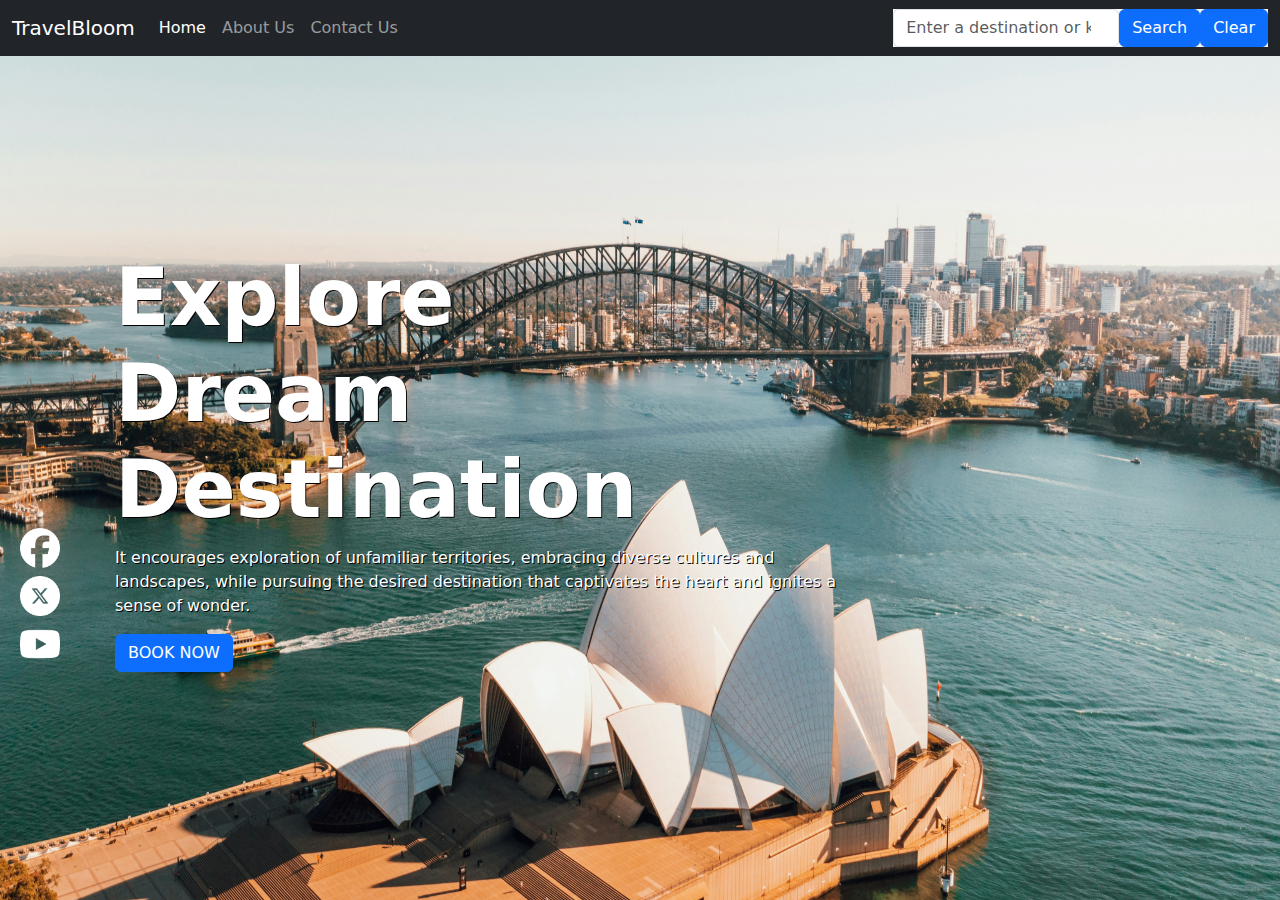
<file: index.html>
<!DOCTYPE html>
<html lang="en">

<head>
    <meta charset="UTF-8">
    <meta name="viewport" content="width=device-width, initial-scale=1.0">
    <link href="https://cdn.jsdelivr.net/npm/bootstrap@5.3.3/dist/css/bootstrap.min.css" rel="stylesheet">
    <link rel="stylesheet" href="travel_recommendation.css">
    <title>TravelBloom - Travel Recommendation</title>
</head>

<body>
    <nav class="navbar navbar-expand-lg navbar-dark bg-dark">
        <div class="container-fluid">
            <a class="navbar-brand" href="#">TravelBloom</a>
            <div class="navbar-collapse" id="navbarTogglerDemo02">
                <ul class="navbar-nav me-auto mb-2 mb-lg-0">
                    <li class="nav-item">
                        <a class="nav-link active" aria-current="page" href="index.html">Home</a>
                    </li>
                    <li class="nav-item">
                        <a class="nav-link" href="about_us.html">About Us</a>
                    </li>
                    <li class="nav-item">
                        <a class="nav-link" href="contact_us.html">Contact Us</a>
                    </li>
                </ul>
                <form class="d-flex bg-light">
                    <input class="form-control" id="searchInput" type="search"
                        placeholder="Enter a destination or keyword" aria-label="Search">
                    <div class="dropdown">
                        <button class="btn btn-primary dropbtn" onclick="myFunction()" id="btnSearch">Search</button>
                        <div id="searchResult" class="dropdown-content">
                            <p class="drop-item">Lorem ipsum dolor, sit amet consectetur adipisicing elit. Quo nostrum, facere quibusdam minima harum eius unde necessitatibus optio deserunt exercitationem aperiam in a nisi aut libero? Temporibus facere nisi minus.</p>
                            <p class="drop-item">Lorem ipsum dolor, sit amet consectetur adipisicing elit. Quo nostrum, facere quibusdam minima harum eius unde necessitatibus optio deserunt exercitationem aperiam in a nisi aut libero? Temporibus facere nisi minus.</p>
                            <p class="drop-item">Lorem ipsum dolor, sit amet consectetur adipisicing elit. Quo nostrum, facere quibusdam minima harum eius unde necessitatibus optio deserunt exercitationem aperiam in a nisi aut libero? Temporibus facere nisi minus.</p>
                        </div>
                    </div>
                    <button class="btn btn-primary" id="btnClear">Clear</button>
                </form>
            </div>
        </div>
    </nav>
    <div class="container ms-0 d-flex h-100">
        <div class="d-flex row align-items-end">
            <div class="col-1 ms-2 text-white">
                <img class="mb-2" src="images\facebook-app-round-white-icon.png" width="40px" height="40px"
                    alt="facebook">
                <img class="mb-2" src="images\x-social-media-white-round-icon.png" width="40px" height="40px" alt="X">
                <img class="mb-2" src="images/youtube-app-white-icon.webp" width="40px" height="40px" alt="X">
            </div>
            <div class="col-8 text-white">
                <h1 class="display-1 fw-bold front-text">Explore<br>
                    Dream<br>
                    Destination</h1>
                <p class="front-text">It encourages exploration of unfamiliar territories, embracing diverse cultures and landscapes,
                    while pursuing the desired destination that captivates the heart and ignites a sense of wonder.</p>
                <button class="btn btn-primary">BOOK NOW</button>
            </div>
        </div>
    </div>

    <script src="travel_recommendation.js"></script>
</body>

</html>
</file>
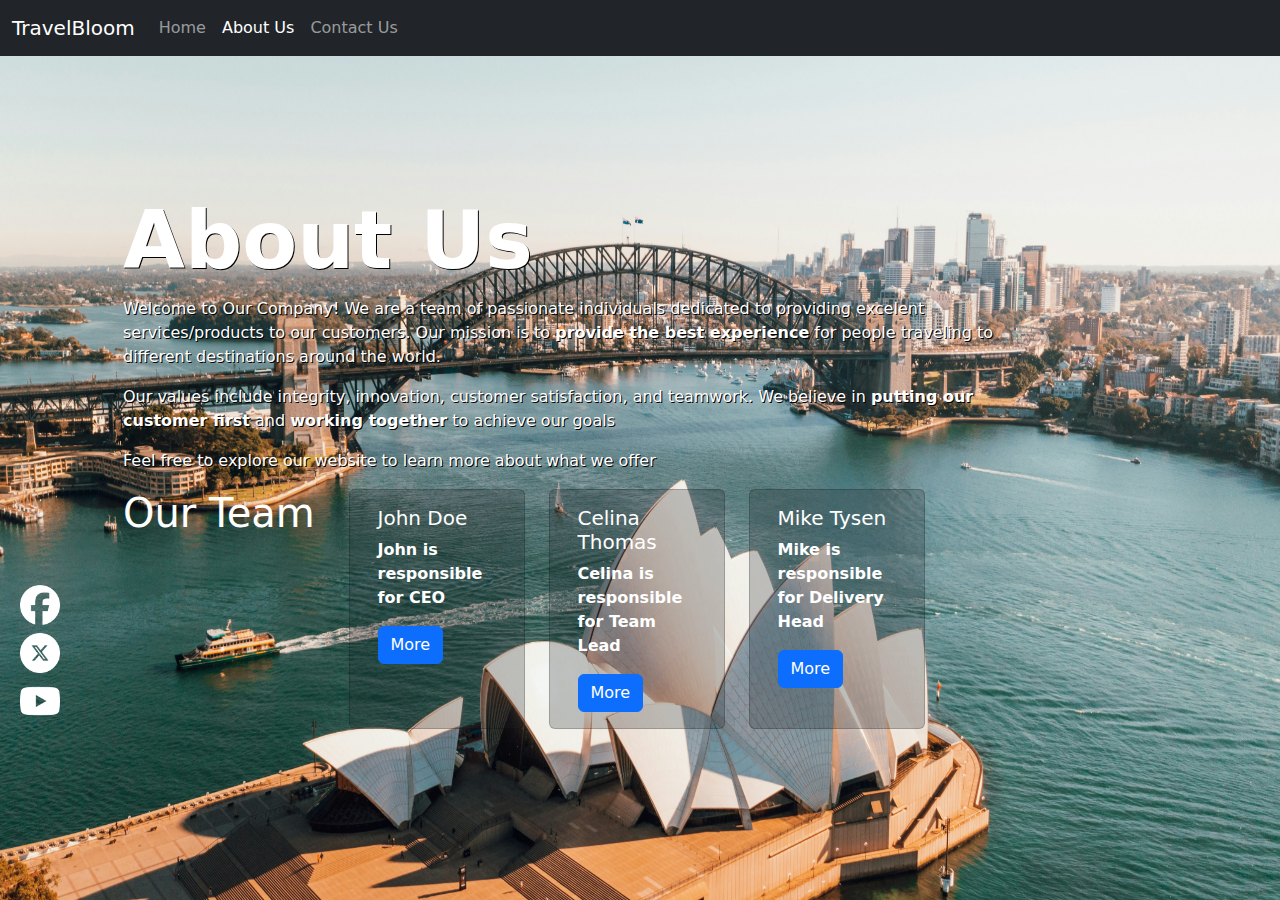
<file: about_us.html>
<!DOCTYPE html>
<html lang="en">

<head>
    <meta charset="UTF-8">
    <meta name="viewport" content="width=device-width, initial-scale=1.0">
    <link href="https://cdn.jsdelivr.net/npm/bootstrap@5.3.3/dist/css/bootstrap.min.css" rel="stylesheet">
    <link rel="stylesheet" href="travel_recommendation.css">
    <title>TravelBloom - About Us</title>
</head>

<body>
    <nav class="navbar navbar-expand-lg navbar-dark bg-dark">
        <div class="container-fluid">
            <a class="navbar-brand" href="#">TravelBloom</a>
            <div class="navbar-collapse" id="navbarTogglerDemo02">
                <ul class="navbar-nav me-auto mb-2 mb-lg-0">
                    <li class="nav-item">
                        <a class="nav-link" href="index.html">Home</a>
                    </li>
                    <li class="nav-item">
                        <a class="nav-link active" aria-current="page" href="about_us.html">About Us</a>
                    </li>
                    <li class="nav-item">
                        <a class="nav-link" href="contact_us.html">Contact Us</a>
                    </li>
                </ul>
            </div>
        </div>
    </nav>
    <div class="container ms-0 d-flex h-100">
        <div class="d-flex row align-items-end">
            <div class="col-1 row-2 ms-2 text-white">
                <img class="mb-2" src="images\facebook-app-round-white-icon.png" width="40px" height="40px"
                    alt="facebook">
                <img class="mb-2" src="images\x-social-media-white-round-icon.png" width="40px" height="40px" alt="X">
                <img class="mb-2" src="images/youtube-app-white-icon.webp" width="40px" height="40px" alt="X">
            </div>
            <div class="col-10 ms-2 text-white">
                <section>
                    <h1 class="display-1 fw-bold front-text">About Us</h1>
                    <p class="front-text">Welcome to Our Company! We are a team of passionate individuals dedicated to
                        providing excelent
                        services/products to our customers. Our mission is to <strong>provide the best
                            experience</strong>
                        for people traveling to different destinations around the world.</p>
                    <p class="front-text">Our values include integrity, innovation, customer satisfaction, and teamwork.
                        We
                        believe in
                        <strong>putting our customer first</strong> and <strong>working together</strong> to achieve our
                        goals
                    </p>
                    <p class="front-text">Feel free to explore our website to learn more about what we offer</p>
                </section>
                <section class="row">
                    <h1 class="col-3">Our Team</h1>
                    <div class="card col-2 me-4 bg-dark bg-opacity-25" style="width: 11rem;">
                        <div class="card-body text-white fw-bold">
                            <h5 class="card-title">John Doe</h5>
                            <p class="card-text">John is responsible for CEO</p>
                            <a href="#" class="btn btn-primary">More</a>
                        </div>
                    </div>
                    <div class="card col-2 me-4 bg-dark bg-opacity-25" style="width: 11rem;">
                        <div class="card-body text-white fw-bold">
                            <h5 class="card-title">Celina Thomas</h5>
                            <p class="card-text">Celina is responsible for Team Lead</p>
                            <a href="#" class="btn btn-primary">More</a>
                        </div>
                    </div>
                    <div class="card col-2 me-4 bg-dark bg-opacity-25" style="width: 11rem;">
                        <div class="card-body text-white fw-bold">
                            <h5 class="card-title">Mike Tysen</h5>
                            <p class="card-text">Mike is responsible for Delivery Head</p>
                            <a href="#" class="btn btn-primary">More</a>
                        </div>
                    </div>

                </section>
            </div>
        </div>
    </div>
</body>

</html>
</file>
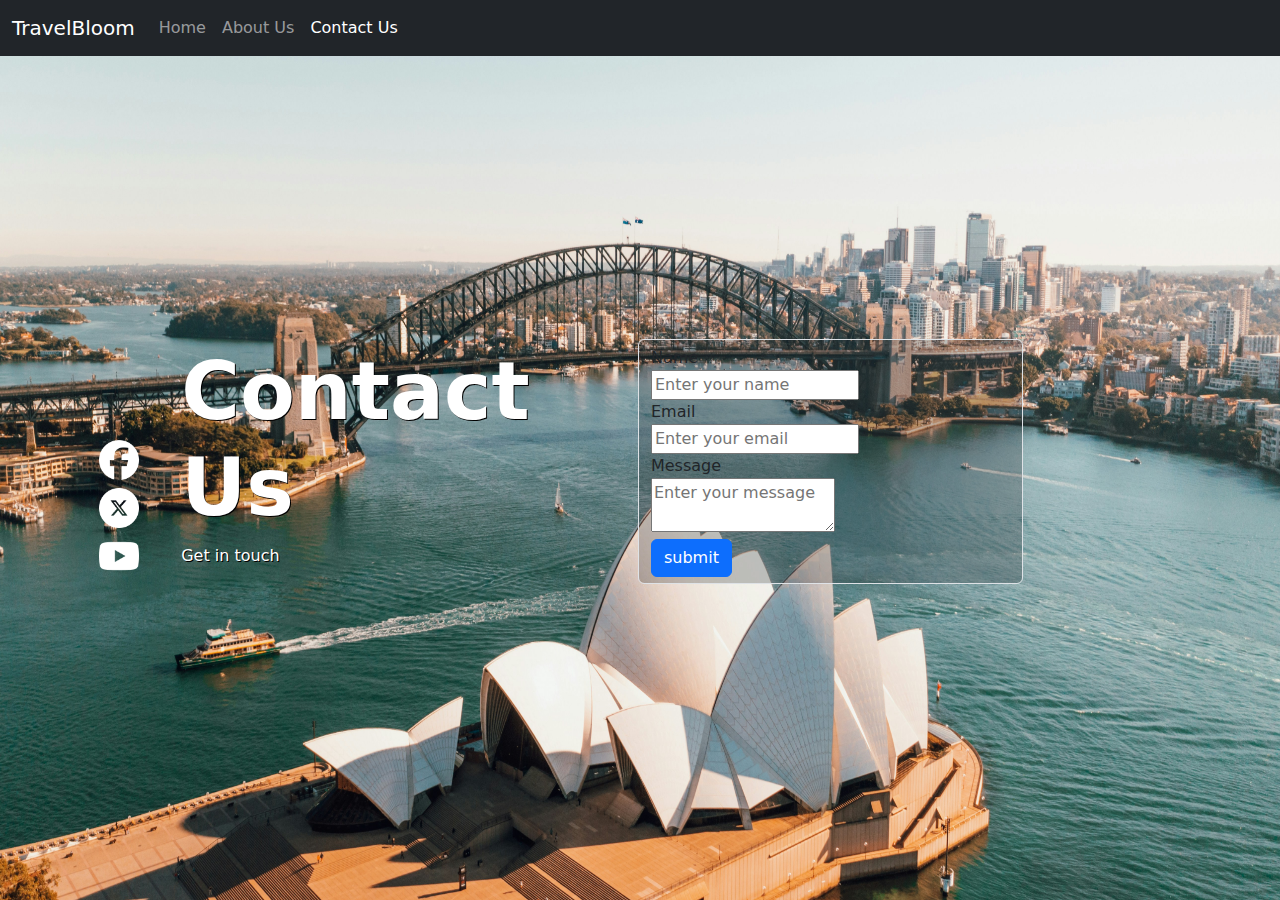
<file: contact_us.html>
<!DOCTYPE html>
<html lang="en">

<head>
    <meta charset="UTF-8">
    <meta name="viewport" content="width=device-width, initial-scale=1.0">
    <link href="https://cdn.jsdelivr.net/npm/bootstrap@5.3.3/dist/css/bootstrap.min.css" rel="stylesheet">
    <link rel="stylesheet" href="travel_recommendation.css">
    <title>TravelBloom - Contact Us</title>
</head>

<body>
    <nav class="navbar navbar-expand-lg navbar-dark bg-dark">
        <div class="container-fluid">
            <a class="navbar-brand" href="#">TravelBloom</a>
            <div class="navbar-collapse" id="navbarTogglerDemo02">
                <ul class="navbar-nav me-auto mb-2 mb-lg-0">
                    <li class="nav-item">
                        <a class="nav-link" href="index.html">Home</a>
                    </li>
                    <li class="nav-item">
                        <a class="nav-link" href="about_us.html">About Us</a>
                    </li>
                    <li class="nav-item">
                        <a class="nav-link active" aria-current="page" href="contact_us.html">Contact Us</a>
                    </li>
                </ul>
            </div>
        </div>
    </nav>
    <div class="container ms-0 d-flex h-100">
        <div class="d-flex row align-items-end">
            <div class="col-1 row-2 ms-2 text-white">
                <img class="mb-2" src="images\facebook-app-round-white-icon.png" width="40px" height="40px"
                    alt="facebook">
                <img class="mb-2" src="images\x-social-media-white-round-icon.png" width="40px" height="40px" alt="X">
                <img class="mb-2" src="images/youtube-app-white-icon.webp" width="40px" height="40px" alt="X">
            </div>
            <div class="col-5 text-white">
                <h1 class="display-1 fw-bold front-text">Contact Us</h1>
                <p class="front-text">Get in touch</p>
            </div>
            <div class="col-5 ms-5">
                <form class="form-control bg-dark bg-opacity-25">
                    <label for="contact-name">Name</label><br>
                    <input type="text" name="contact-name" id="contact-name" placeholder="Enter your name"><br>
                    <label for="contact-email">Email</label><br>
                    <input type="email" name="contact-email" id="contact-email" placeholder="Enter your email"><br>
                    <label for="contact-message">Message</label><br>
                    <textarea name="contact-message" id="contact-message" placeholder="Enter your message"></textarea><br>
                    <input class="btn btn-primary" type="submit" value="submit">
                </form>
            </div>
        </div>
    </div>
</body>

</html>
</file>
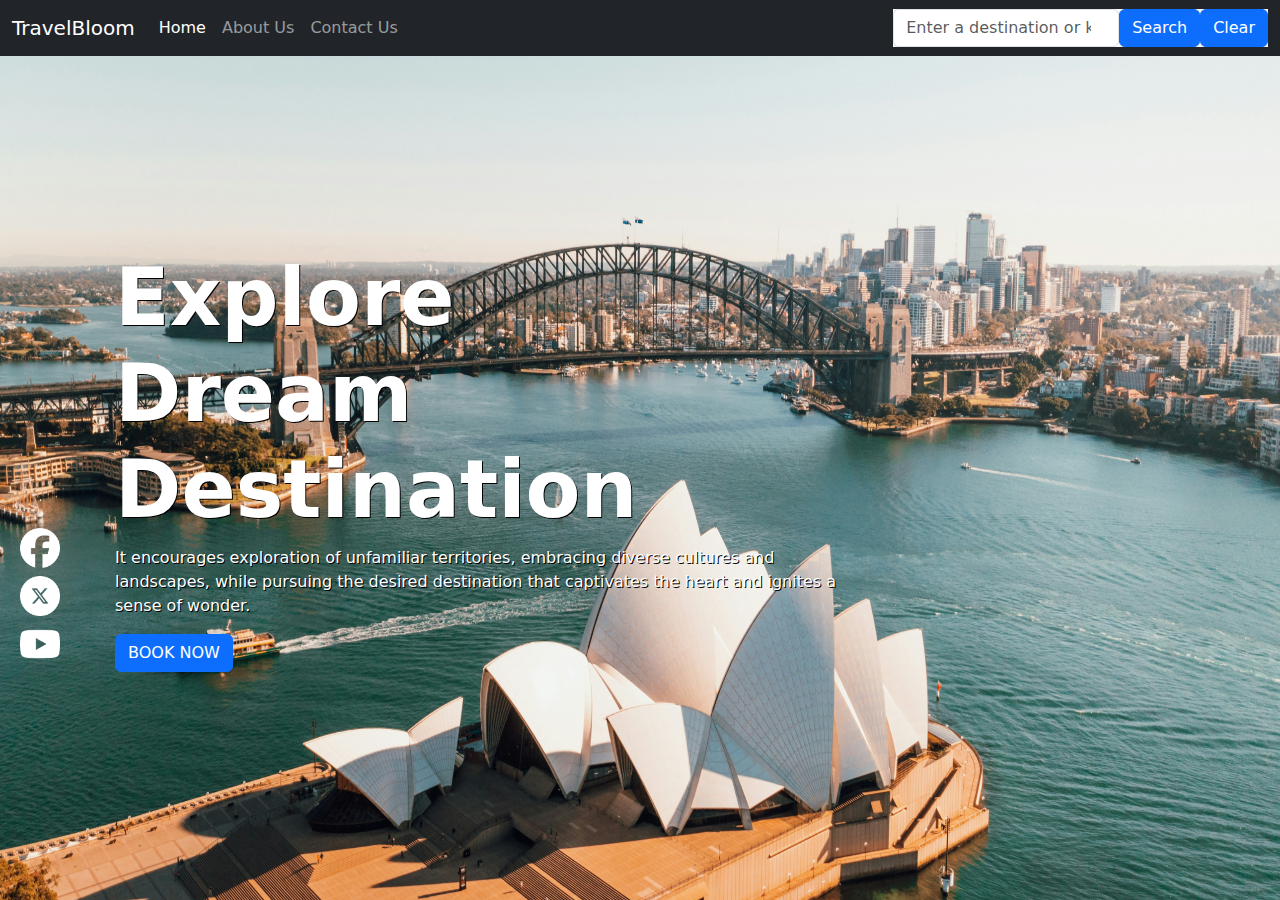
<file: travel_recommendation.html>
<!DOCTYPE html>
<html lang="en">

<head>
    <meta charset="UTF-8">
    <meta name="viewport" content="width=device-width, initial-scale=1.0">
    <link href="https://cdn.jsdelivr.net/npm/bootstrap@5.3.3/dist/css/bootstrap.min.css" rel="stylesheet">
    <link rel="stylesheet" href="travel_recommendation.css">
    <title>TravelBloom - Travel Recommendation</title>
</head>

<body>
    <nav class="navbar navbar-expand-lg navbar-dark bg-dark">
        <div class="container-fluid">
            <a class="navbar-brand" href="#">TravelBloom</a>
            <div class="navbar-collapse" id="navbarTogglerDemo02">
                <ul class="navbar-nav me-auto mb-2 mb-lg-0">
                    <li class="nav-item">
                        <a class="nav-link active" aria-current="page" href="travel_recommendation.html">Home</a>
                    </li>
                    <li class="nav-item">
                        <a class="nav-link" href="about_us.html">About Us</a>
                    </li>
                    <li class="nav-item">
                        <a class="nav-link" href="contact_us.html">Contact Us</a>
                    </li>
                </ul>
                <form class="d-flex bg-light">
                    <input class="form-control" id="searchInput" type="search"
                        placeholder="Enter a destination or keyword" aria-label="Search">
                    <div class="dropdown">
                        <button class="btn btn-primary dropbtn" onclick="myFunction()" id="btnSearch">Search</button>
                        <div id="searchResult" class="dropdown-content">
                            <p class="drop-item">Lorem ipsum dolor, sit amet consectetur adipisicing elit. Quo nostrum, facere quibusdam minima harum eius unde necessitatibus optio deserunt exercitationem aperiam in a nisi aut libero? Temporibus facere nisi minus.</p>
                            <p class="drop-item">Lorem ipsum dolor, sit amet consectetur adipisicing elit. Quo nostrum, facere quibusdam minima harum eius unde necessitatibus optio deserunt exercitationem aperiam in a nisi aut libero? Temporibus facere nisi minus.</p>
                            <p class="drop-item">Lorem ipsum dolor, sit amet consectetur adipisicing elit. Quo nostrum, facere quibusdam minima harum eius unde necessitatibus optio deserunt exercitationem aperiam in a nisi aut libero? Temporibus facere nisi minus.</p>
                        </div>
                    </div>
                    <button class="btn btn-primary" id="btnClear">Clear</button>
                </form>
            </div>
        </div>
    </nav>
    <div class="container ms-0 d-flex h-100">
        <div class="d-flex row align-items-end">
            <div class="col-1 ms-2 text-white">
                <img class="mb-2" src="images\facebook-app-round-white-icon.png" width="40px" height="40px"
                    alt="facebook">
                <img class="mb-2" src="images\x-social-media-white-round-icon.png" width="40px" height="40px" alt="X">
                <img class="mb-2" src="images/youtube-app-white-icon.webp" width="40px" height="40px" alt="X">
            </div>
            <div class="col-8 text-white">
                <h1 class="display-1 fw-bold front-text">Explore<br>
                    Dream<br>
                    Destination</h1>
                <p class="front-text">It encourages exploration of unfamiliar territories, embracing diverse cultures and landscapes,
                    while pursuing the desired destination that captivates the heart and ignites a sense of wonder.</p>
                <button class="btn btn-primary">BOOK NOW</button>
            </div>
        </div>
    </div>

    <script src="travel_recommendation.js"></script>
</body>

</html>
</file>
<file: travel_recommendation.css>
body {
    background-image:url("images/caleb-JmuyB_LibRo-unsplash.jpg");
    background-attachment:fixed;
    background-size: 100% 100%;
    height: 90vh;
}

.container {
    align-items: center;
    justify-content: center;
    height: 100%;
}

.front-text {
    text-shadow: 1px 1px 0 black;
}

img:hover {
    cursor:pointer;
}

 
  /* Dropdown button on hover & focus */
  .dropbtn:hover, .dropbtn:focus {
    background-color: #2980B9;
  }
  
  /* The container <div> - needed to position the dropdown content */
  .dropdown {
    position: relative;
    display: inline-block;
  }
  
  /* Dropdown Content (Hidden by Default) */
  .dropdown-content {
    display: none;
    position: absolute;
    background-color: #f1f1f1;
    min-width: 100vh;
    margin-top: 0.5em;
    box-shadow: 0px 8px 16px 0px rgba(0,0,0,0.2);
    right: 0;
    z-index: 1;
  }
  
  /* Links inside the dropdown */
  .dropdown-content a {
    color: black;
    padding: 12px 16px;
    text-decoration: none;
    display: block;
  }

  .drop-item {
    padding: 1em;
  }
  
  /* Change color of dropdown links on hover */
  .dropdown-content a:hover {background-color: #ddd;}
  
  /* Show the dropdown menu (use JS to add this class to the .dropdown-content container when the user clicks on the dropdown button) */
  .show {display:block;}
</file>
